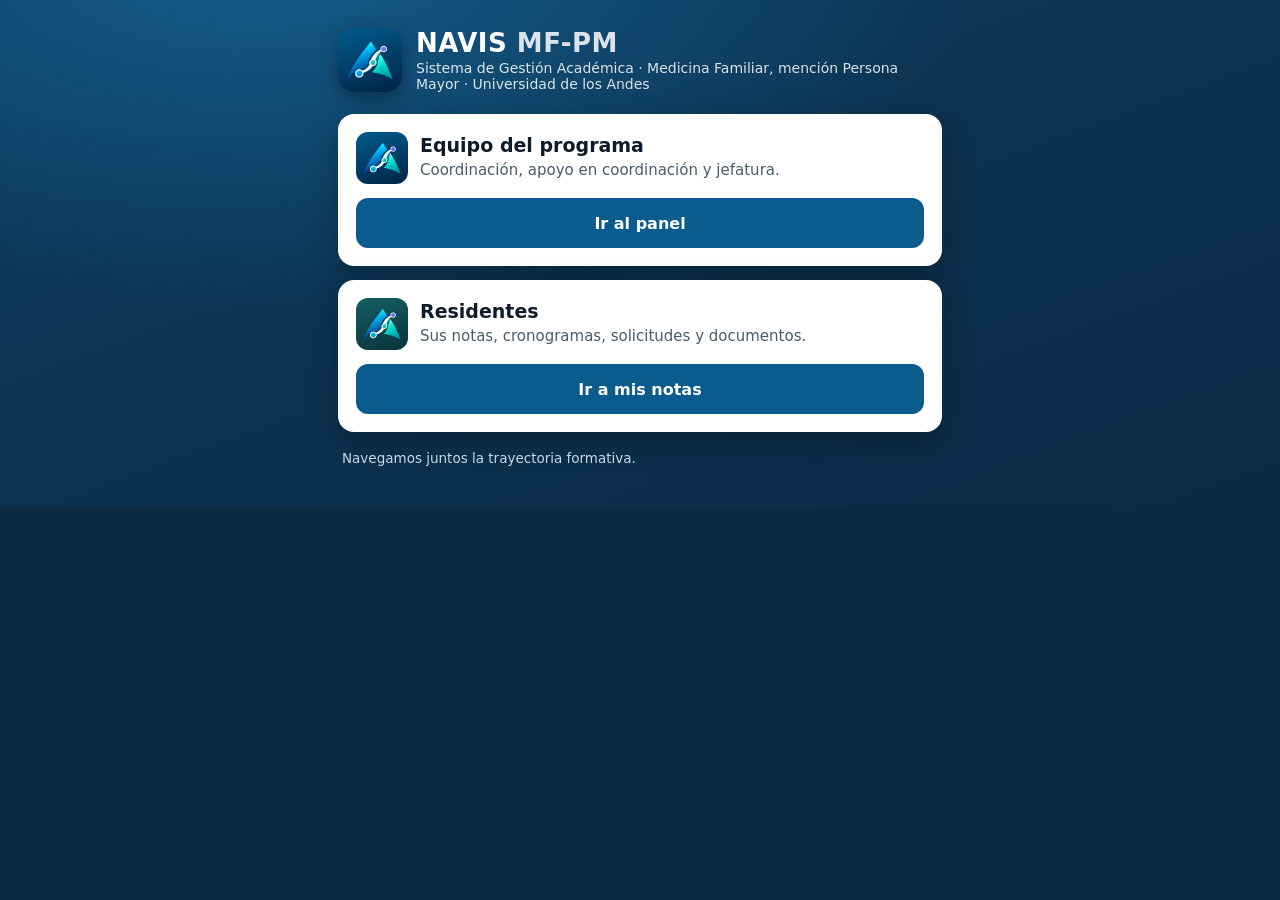
<file: index.html>
<!DOCTYPE html>
<html lang="es">
<head>
<meta charset="utf-8">
<meta name="viewport" content="width=device-width, initial-scale=1, viewport-fit=cover">
<title>NAVIS MF-PM</title>
<meta name="theme-color" content="#0B2A44">
<link rel="icon" type="image/png" sizes="32x32" href="icons/navis-panel-32.png">
<link rel="apple-touch-icon" href="icons/navis-panel-180.png">
<link rel="stylesheet" href="estilo.css">
</head>
<body>
<main class="wrap">
  <div class="marca"><img src="icons/navis-panel-192.png" alt=""><div><h1>NAVIS <span style="font-weight:600;opacity:.85">MF-PM</span></h1>
    <p>Sistema de Gestión Académica · Medicina Familiar, mención Persona Mayor · Universidad de los Andes</p></div></div>
  <section class="card"><div class="fila"><img src="icons/navis-panel-192.png" alt=""><div><h2>Equipo del programa</h2><p style="margin:0">Coordinación, apoyo en coordinación y jefatura.</p></div></div>
    <a class="btn pri" href="panel/" style="margin-top:14px">Ir al panel</a></section>
  <section class="card"><div class="fila"><img src="icons/navis-portal-192.png" alt=""><div><h2>Residentes</h2><p style="margin:0">Sus notas, cronogramas, solicitudes y documentos.</p></div></div>
    <a class="btn pri" href="portal/" style="margin-top:14px">Ir a mis notas</a></section>
  <p class="nota">Navegamos juntos la trayectoria formativa.</p>
</main>
</body>
</html>
</file>
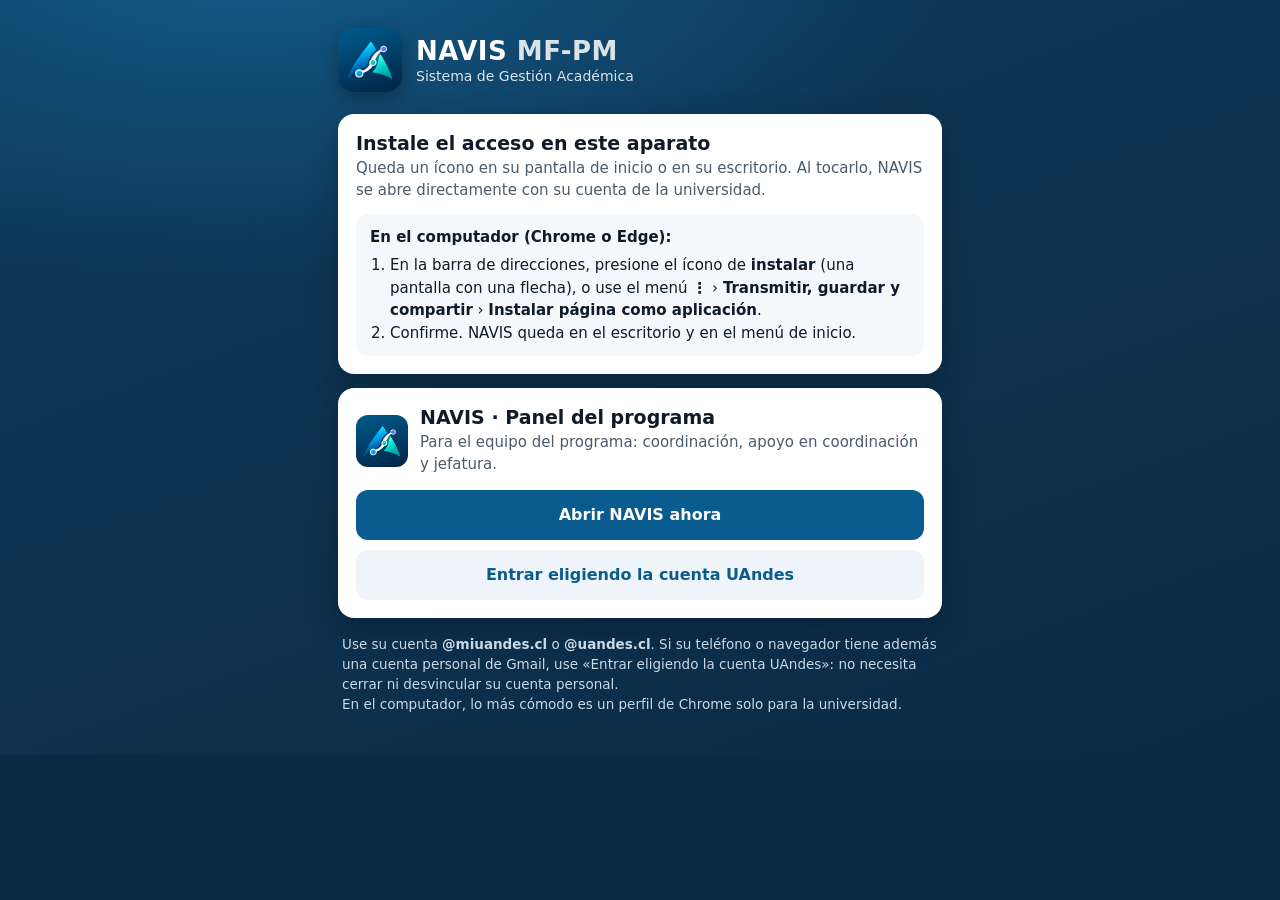
<file: panel/index.html>
<!DOCTYPE html>
<html lang="es">
<head>
<meta charset="utf-8">
<meta name="viewport" content="width=device-width, initial-scale=1, viewport-fit=cover">
<title>NAVIS · Panel del programa</title>
<meta name="description" content="Para el equipo del programa: coordinación, apoyo en coordinación y jefatura.">
<meta name="theme-color" content="#0B2A44">
<link rel="manifest" href="manifest.webmanifest">
<link rel="icon" type="image/png" sizes="32x32" href="../icons/navis-panel-32.png">
<link rel="apple-touch-icon" href="../icons/navis-panel-180.png">
<meta name="apple-mobile-web-app-capable" content="yes">
<meta name="mobile-web-app-capable" content="yes">
<meta name="apple-mobile-web-app-title" content="NAVIS">
<meta name="apple-mobile-web-app-status-bar-style" content="black-translucent">
<link rel="stylesheet" href="../estilo.css">
<script src="../config.js"></script>
</head>
<body data-sw="../sw.js">
<div class="abriendo" role="status" aria-live="polite">
  <img src="../icons/navis-panel-192.png" alt="">
  <div><b style="font-size:20px">Abriendo NAVIS…</b><br><span style="opacity:.85">Entrará con su cuenta de la universidad.</span></div>
  <a id="linkCuenta" href="#">¿Se abrió con otra cuenta? Elegir la cuenta UAndes</a>
</div>
<main class="wrap">
  <div class="marca"><img src="../icons/navis-panel-192.png" alt=""><div><h1>NAVIS <span style="font-weight:600;opacity:.85">MF-PM</span></h1><p>Sistema de Gestión Académica</p></div></div>

  <section class="card">
    <h2>Instale el acceso en este aparato</h2>
    <p>Queda un ícono en su pantalla de inicio o en su escritorio. Al tocarlo, NAVIS se abre directamente con su cuenta de la universidad.</p>
    <button class="btn pri oculto" id="btnInstalar" type="button">Instalar NAVIS</button>
    <div class="pasos" id="pasosGenericos"></div>
    <div class="pasos oculto" id="pasosIOS"><b>En iPhone o iPad (Safari o Chrome):</b><ol>
      <li>Toque el botón <b>Compartir</b> (el cuadrado con una flecha hacia arriba; en Chrome está en la barra de direcciones).</li>
      <li>Elija <b>Agregar a pantalla de inicio</b> y luego <b>Agregar</b>.</li></ol>
      <span style="font-size:13.5px;color:#4A5B6C">Si abrió este enlace desde el correo y no ve el botón Compartir, ábralo primero en Safari o Chrome.</span></div>
    <p class="oculto" id="instalado" style="margin:10px 0 0;color:#1C7A5E;font-weight:700">Listo: NAVIS quedó instalado. Ya puede abrirlo desde su ícono.</p>
  </section>

  <section class="card">
    <div class="fila"><img src="../icons/navis-panel-192.png" alt=""><div><h2>NAVIS · Panel del programa</h2><p style="margin:0">Para el equipo del programa: coordinación, apoyo en coordinación y jefatura.</p></div></div>
    <button class="btn pri" type="button" onclick="navisAbrir()" style="margin-top:14px">Abrir NAVIS ahora</button>
    <button class="btn sec" type="button" onclick="navisElegirCuenta()">Entrar eligiendo la cuenta UAndes</button>
  </section>

  <p class="nota">Use su cuenta <b>@miuandes.cl</b> o <b>@uandes.cl</b>. Si su teléfono o navegador tiene además una cuenta personal de Gmail, use «Entrar eligiendo la cuenta UAndes»: no necesita cerrar ni desvincular su cuenta personal.<br>En el computador, lo más cómodo es un perfil de Chrome solo para la universidad.</p>
</main>
<script src="../navis.js"></script>
</body>
</html>
</file>
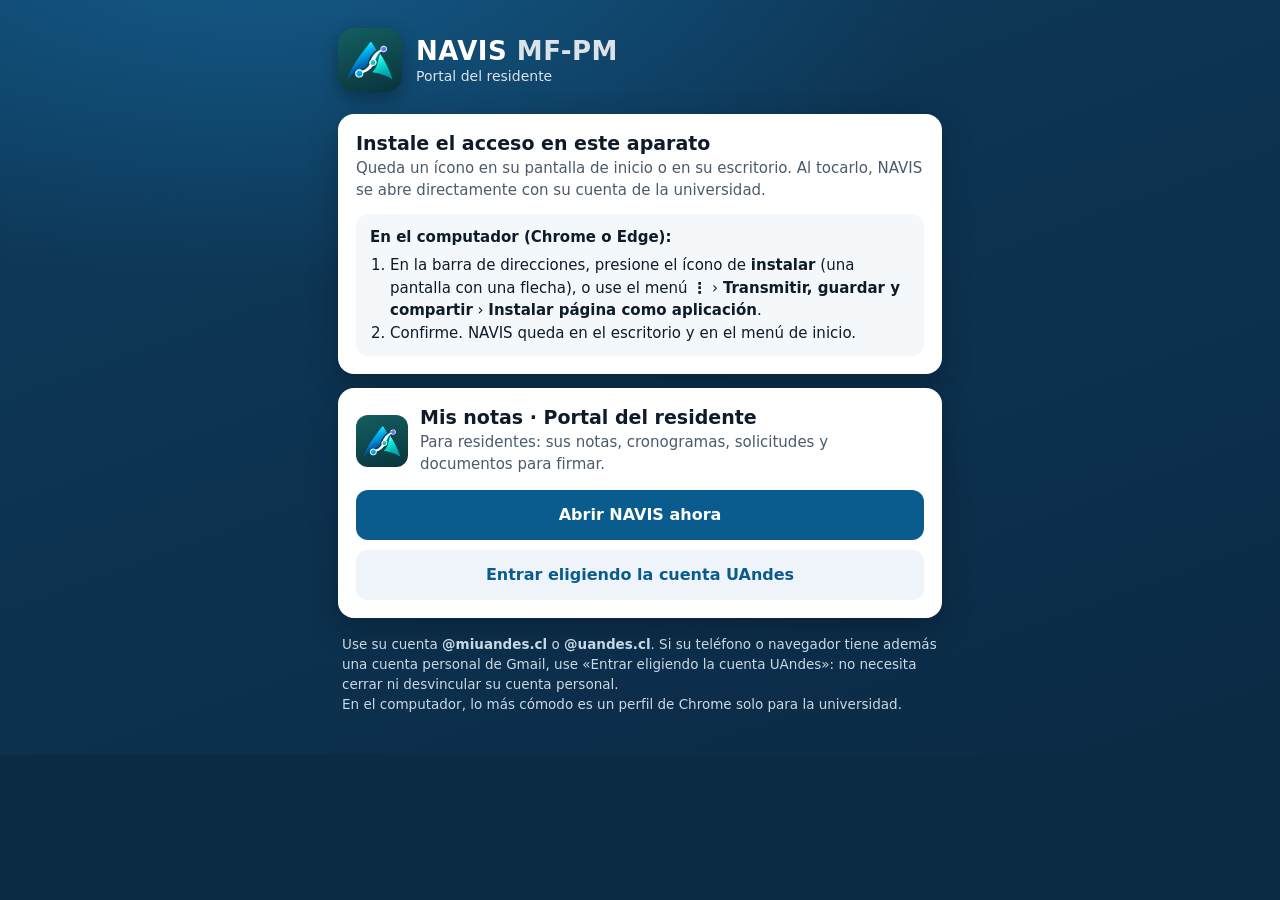
<file: portal/index.html>
<!DOCTYPE html>
<html lang="es">
<head>
<meta charset="utf-8">
<meta name="viewport" content="width=device-width, initial-scale=1, viewport-fit=cover">
<title>Mis notas · Portal del residente</title>
<meta name="description" content="Para residentes: sus notas, cronogramas, solicitudes y documentos para firmar.">
<meta name="theme-color" content="#0E3A3C">
<link rel="manifest" href="manifest.webmanifest">
<link rel="icon" type="image/png" sizes="32x32" href="../icons/navis-portal-32.png">
<link rel="apple-touch-icon" href="../icons/navis-portal-180.png">
<meta name="apple-mobile-web-app-capable" content="yes">
<meta name="mobile-web-app-capable" content="yes">
<meta name="apple-mobile-web-app-title" content="Mis notas">
<meta name="apple-mobile-web-app-status-bar-style" content="black-translucent">
<link rel="stylesheet" href="../estilo.css">
<script src="../config.js"></script>
</head>
<body data-sw="../sw.js">
<div class="abriendo" role="status" aria-live="polite">
  <img src="../icons/navis-portal-192.png" alt="">
  <div><b style="font-size:20px">Abriendo NAVIS…</b><br><span style="opacity:.85">Entrará con su cuenta de la universidad.</span></div>
  <a id="linkCuenta" href="#">¿Se abrió con otra cuenta? Elegir la cuenta UAndes</a>
</div>
<main class="wrap">
  <div class="marca"><img src="../icons/navis-portal-192.png" alt=""><div><h1>NAVIS <span style="font-weight:600;opacity:.85">MF-PM</span></h1><p>Portal del residente</p></div></div>

  <section class="card">
    <h2>Instale el acceso en este aparato</h2>
    <p>Queda un ícono en su pantalla de inicio o en su escritorio. Al tocarlo, NAVIS se abre directamente con su cuenta de la universidad.</p>
    <button class="btn pri oculto" id="btnInstalar" type="button">Instalar NAVIS</button>
    <div class="pasos" id="pasosGenericos"></div>
    <div class="pasos oculto" id="pasosIOS"><b>En iPhone o iPad (Safari o Chrome):</b><ol>
      <li>Toque el botón <b>Compartir</b> (el cuadrado con una flecha hacia arriba; en Chrome está en la barra de direcciones).</li>
      <li>Elija <b>Agregar a pantalla de inicio</b> y luego <b>Agregar</b>.</li></ol>
      <span style="font-size:13.5px;color:#4A5B6C">Si abrió este enlace desde el correo y no ve el botón Compartir, ábralo primero en Safari o Chrome.</span></div>
    <p class="oculto" id="instalado" style="margin:10px 0 0;color:#1C7A5E;font-weight:700">Listo: NAVIS quedó instalado. Ya puede abrirlo desde su ícono.</p>
  </section>

  <section class="card">
    <div class="fila"><img src="../icons/navis-portal-192.png" alt=""><div><h2>Mis notas · Portal del residente</h2><p style="margin:0">Para residentes: sus notas, cronogramas, solicitudes y documentos para firmar.</p></div></div>
    <button class="btn pri" type="button" onclick="navisAbrir()" style="margin-top:14px">Abrir NAVIS ahora</button>
    <button class="btn sec" type="button" onclick="navisElegirCuenta()">Entrar eligiendo la cuenta UAndes</button>
  </section>

  <p class="nota">Use su cuenta <b>@miuandes.cl</b> o <b>@uandes.cl</b>. Si su teléfono o navegador tiene además una cuenta personal de Gmail, use «Entrar eligiendo la cuenta UAndes»: no necesita cerrar ni desvincular su cuenta personal.<br>En el computador, lo más cómodo es un perfil de Chrome solo para la universidad.</p>
</main>
<script src="../navis.js"></script>
</body>
</html>
</file>
<file: estilo.css>
:root{--bg:#0B2A44;--bg2:#0E3A5C;--card:#FFFFFF;--ink:#0E1B2A;--muted:#4A5B6C;--line:#D8E1EA;--pri:#0A5C8E;--acc:#2EC4B6;--rad:16px;color-scheme:light;}
*{box-sizing:border-box;}
html,body{margin:0;min-height:100%;font-family:system-ui,-apple-system,"Segoe UI",Roboto,"Helvetica Neue",Arial,sans-serif;color:var(--ink);background:var(--bg);}
body{background:radial-gradient(1200px 600px at 20% -10%,#145C8A 0%,transparent 60%),linear-gradient(160deg,var(--bg2),var(--bg));
  padding:env(safe-area-inset-top,0) 0 env(safe-area-inset-bottom,0);}
.wrap{max-width:640px;margin:0 auto;padding:28px 18px 40px;}
.marca{display:flex;align-items:center;gap:14px;color:#fff;margin-bottom:22px;}
.marca img{width:64px;height:64px;border-radius:16px;box-shadow:0 6px 18px rgba(0,0,0,.3);}
.marca h1{margin:0;font-size:26px;letter-spacing:.02em;font-weight:800;} .marca p{margin:2px 0 0;font-size:14px;opacity:.85;}
.card{background:var(--card);border-radius:var(--rad);padding:18px;box-shadow:0 10px 30px rgba(0,0,0,.25);margin-bottom:14px;}
.card h2{margin:0 0 4px;font-size:19px;} .card p{margin:0 0 12px;color:var(--muted);font-size:15px;line-height:1.45;}
.fila{display:flex;align-items:center;gap:12px;}
.fila img{width:52px;height:52px;border-radius:12px;flex:0 0 52px;}
.btn{display:flex;align-items:center;justify-content:center;gap:8px;width:100%;min-height:50px;border-radius:12px;border:0;font:inherit;font-size:16px;font-weight:700;cursor:pointer;text-decoration:none;}
.btn.pri{background:var(--pri);color:#fff;} .btn.sec{background:#EEF4F9;color:var(--pri);margin-top:10px;}
.btn:focus-visible{outline:3px solid var(--acc);outline-offset:2px;}
.pasos{margin:10px 0 0;padding:12px 14px;border-radius:12px;background:#F4F8FB;font-size:15px;line-height:1.5;color:var(--ink);}
.pasos ol{margin:6px 0 0;padding-left:20px;} .pasos b{font-weight:700;}
.nota{font-size:13.5px;color:#C9D8E6;line-height:1.5;margin:16px 4px 0;}
.nota a{color:#9FE7DD;}
.abriendo{display:none;min-height:100vh;align-items:center;justify-content:center;flex-direction:column;gap:16px;color:#fff;text-align:center;padding:24px;}
.abriendo img{width:96px;height:96px;border-radius:22px;}
.abriendo a{color:#9FE7DD;font-size:14px;}
body.lanzando .wrap{display:none;} body.lanzando .abriendo{display:flex;}
.oculto{display:none !important;}
</file>
